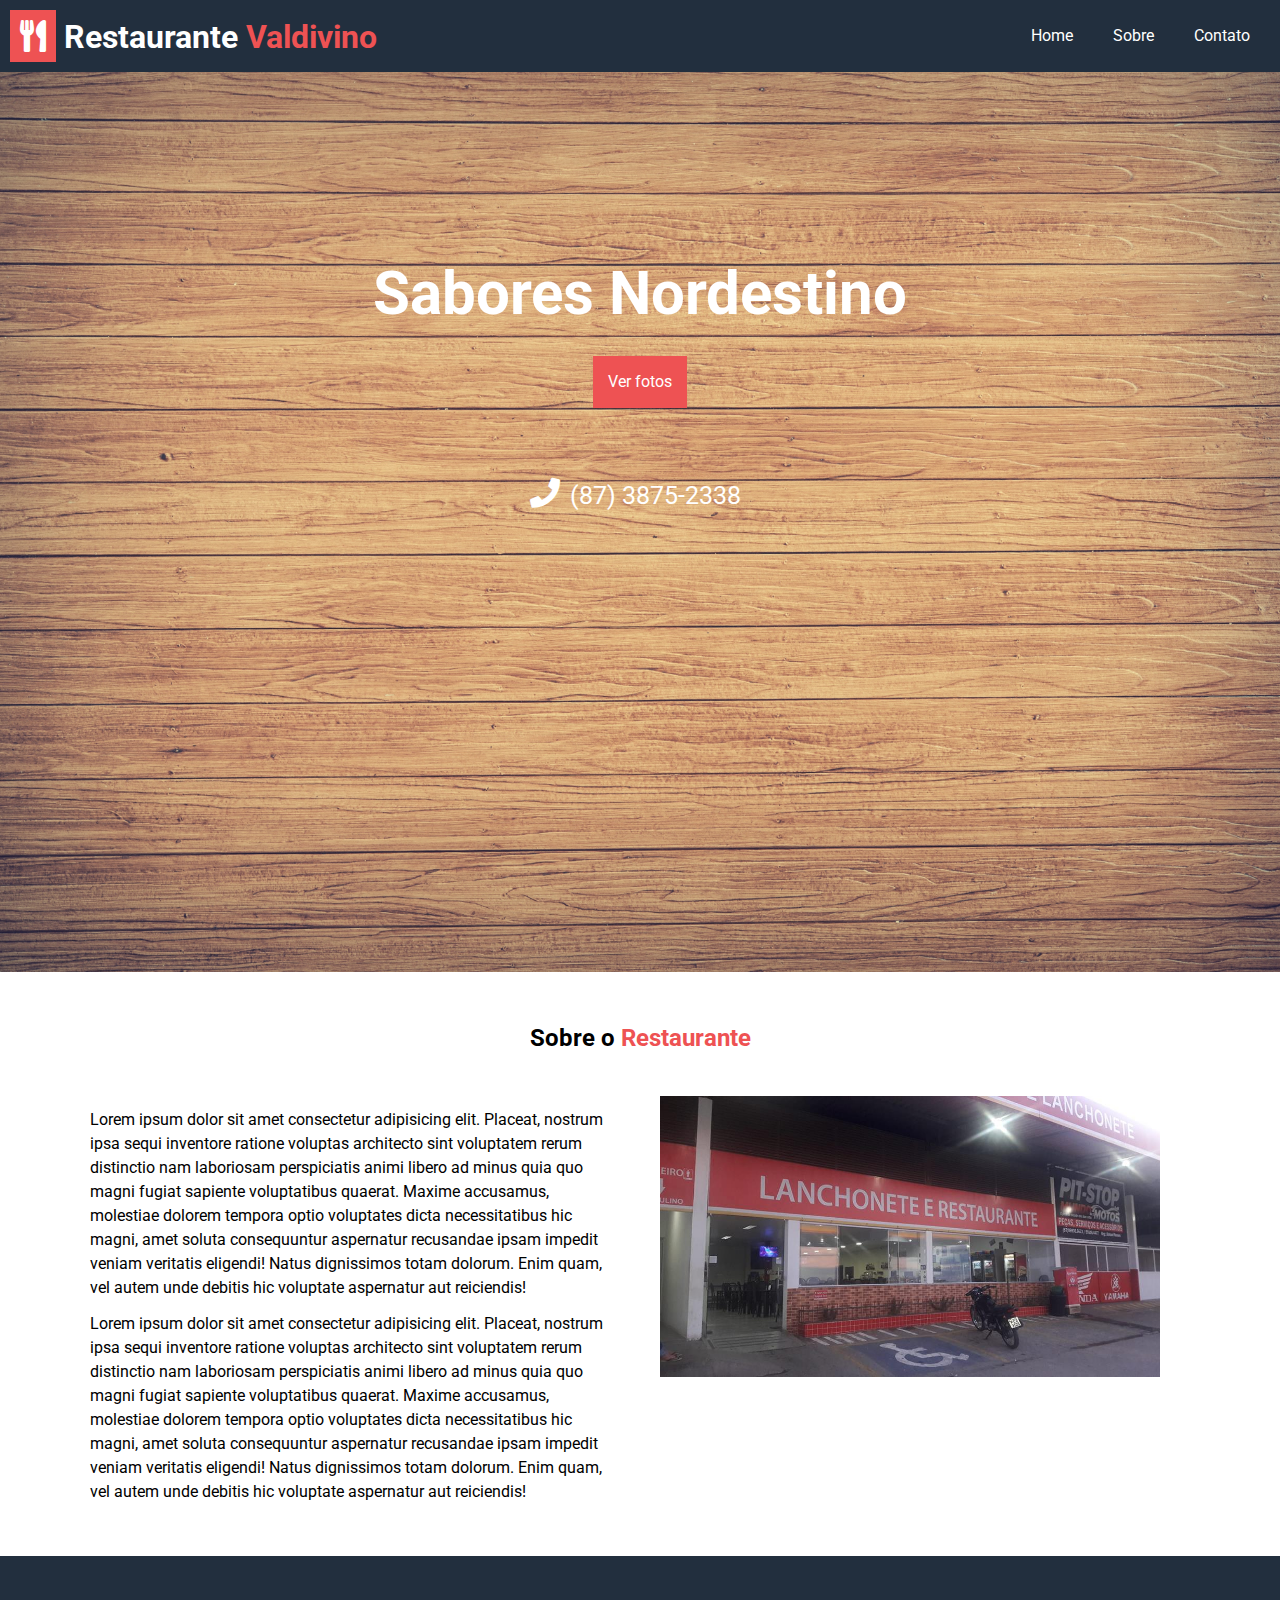
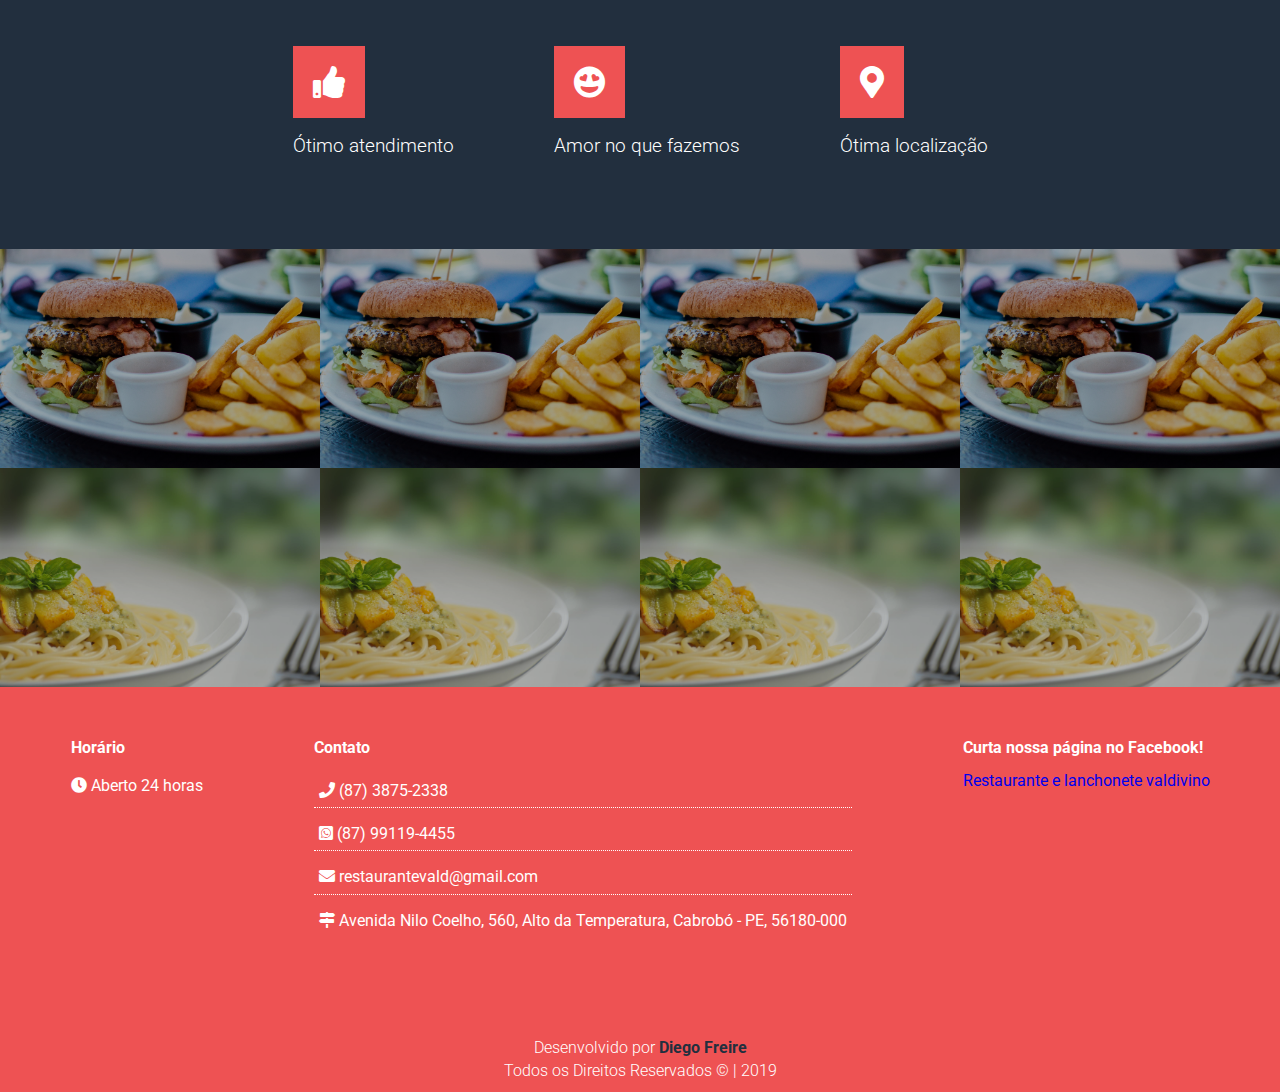
<file: index.html>
<!DOCTYPE html>
<html lang="pt-br">
<head>
    <meta charset="UTF-8">
    <meta name="viewport" content="width=device-width, initial-scale=1.0">
    <meta http-equiv="X-UA-Compatible" content="ie=edge">
    <meta name="title" content="Restaurante Valdivino Cabrobó">
    <meta name="description" content="O Restaurante Valdivino em Cabrobó-PE tem um cardápio delicioso com receitas caseiras. 
    O restaurante é aberto 24 horas. Venha saborear de nossos pratos.">
    <meta name="keywords" content="Restaurante Valdivino, Comidas caseiras, Restaurante Cabrobó, Restaurante Posto Valdivino">
    <title>Restaurante Valdivino | Restaurante de Comida Caseira em Cabrobó-PE</title>
    <link rel="stylesheet" href="css/style.css">
    <link rel="stylesheet" href="css/mobile.css">
    <link rel="stylesheet" href="https://use.fontawesome.com/releases/v5.8.1/css/all.css">
</head>
<body>
    <!-- Navegação -->
    <nav id="navbar" class="bg-dark">
        <h1 class="logo">
            <i class="fas fa-utensils bg-primary"></i> Restaurante
            <span class="text-primary">Valdivino</span>
        </h1>
        <ul>
            <li><a href="index.html">Home</a></li>
            <li><a href="#about">Sobre</a></li>
            <li><a href="contato.html" target="_blank">Contato</a></li>
        </ul>
    </nav>

    <!-- Showcase -->
    <header id="showcase">
        <div class="showcase-content">
            <h1>Sabores Nordestino</h1>
            <a href="#gallery" class="btn-photos">Ver fotos</a>
            <div class="tel">
                <i class="fas fa-phone"></i>  (87) 3875-2338
            </div>
        </div>
    </header>

    <!-- Sobre -->
    <h2 class="titulo">Sobre o <span class="text-primary">Restaurante</span></h2>
    <section id="about">
       <div class="container">
           <div class="about-text">
               <p>
                Lorem ipsum dolor sit amet consectetur adipisicing elit. Placeat, 
                nostrum ipsa sequi inventore ratione voluptas architecto sint voluptatem rerum 
                distinctio nam laboriosam perspiciatis animi libero ad minus quia quo magni fugiat 
                sapiente voluptatibus quaerat. Maxime accusamus, molestiae dolorem tempora optio 
                voluptates dicta necessitatibus hic magni, amet soluta consequuntur aspernatur 
                recusandae ipsam impedit veniam veritatis eligendi! Natus dignissimos totam dolorum. 
                Enim quam, vel autem unde debitis hic voluptate aspernatur aut reiciendis!
               </p>
               <p>
                Lorem ipsum dolor sit amet consectetur adipisicing elit. Placeat, 
                nostrum ipsa sequi inventore ratione voluptas architecto sint voluptatem rerum 
                distinctio nam laboriosam perspiciatis animi libero ad minus quia quo magni fugiat 
                sapiente voluptatibus quaerat. Maxime accusamus, molestiae dolorem tempora optio 
                voluptates dicta necessitatibus hic magni, amet soluta consequuntur aspernatur 
                recusandae ipsam impedit veniam veritatis eligendi! Natus dignissimos totam dolorum. 
                Enim quam, vel autem unde debitis hic voluptate aspernatur aut reiciendis!
               </p>
           </div>
           <div class="about-img">  <img src="img/staff.jpg" width="500" alt="Equipe do Restaurante Valdivino"></div>
       </div>
    </section>

    <!-- Garantia -->
    <section id="garantee" class="bg-dark">
        <div class="container">
            <div class="garantee-items">
                <div>
                    <i class="fa  fa-thumbs-up fa-2x"></i>
                    <h3>Ótimo atendimento</h3>
                </div>
                <div>
                    <i class="fa  fa-grin-hearts fa-2x"></i>
                    <h3>Amor no que fazemos</h3>
                </div>
                <div>
                    <i class="fa  fa-map-marker-alt fa-2x"></i>
                    <h3>Ótima localização</h3>
                </div>
            </div>
        </div>
    </section>

    <!-- FOTOS -->

    <section id="gallery">
        
         <div class="gallery-img">
            <div><img src="img/fastfood.jpg"></div>
            <div><img src="img/fastfood.jpg"></div>
            <div><img src="img/fastfood.jpg"></div>
            <div><img src="img/fastfood.jpg"></div>
        </div>
       
    </section>
    <section id="gallery">
        
        <div class="gallery-img">
            <div><img src="img/food.jpg"></div>
            <div><img src="img/food.jpg"></div>
            <div><img src="img/food.jpg"></div>
            <div><img src="img/food.jpg"></div>
         </div>
        
    </section>

    <!-- Footer -->
    <footer>
        <div>
            <h4>Horário</h4>
            <i class="fas fa-clock"></i> Aberto 24 horas
        </div>
        <div>
            <h4>Contato</h4>
            <ul>
                <li><i class="fas fa-phone"></i> (87) 3875-2338</li>
                <li><i class="fab fa-whatsapp-square"></i> (87) 99119-4455</li>
                <li><i class="fas fa-envelope"></i> restaurantevald@gmail.com</li>
                <li><i class="fas fa-map-signs"></i> Avenida Nilo Coelho, 560, Alto da Temperatura,
                    Cabrobó - PE, 56180-000
                </li>
            </ul>
        </div>
        <div>
            <h4>Curta nossa página no Facebook!</h4>
            <div class="fb-page" data-href="https://www.facebook.com/anarcleziosouza" data-small-header="false" data-adapt-container-width="true" data-hide-cover="false" data-show-facepile="true"><blockquote cite="https://www.facebook.com/anarcleziosouza" class="fb-xfbml-parse-ignore"><a href="https://www.facebook.com/anarcleziosouza">Restaurante e lanchonete valdivino</a></blockquote></div>
        </div>
    </footer>
    <div class="author">
        Desenvolvido por <a href="https://www.instagram.com/hig200diego/" target="_blank">Diego Freire</a><br>
        Todos os Direitos Reservados &copy; | 2019
    </div>

<div id="fb-root"></div>
<script async defer crossorigin="anonymous" src="https://connect.facebook.net/pt_BR/sdk.js#xfbml=1&version=v3.2&appId=1527372240710371&autoLogAppEvents=1"></script>
<script
  src="https://code.jquery.com/jquery-3.3.1.min.js"
  integrity="sha256-FgpCb/KJQlLNfOu91ta32o/NMZxltwRo8QtmkMRdAu8="
  crossorigin="anonymous"></script>
<script src="js/main.js"></script>
</body>
</html>
</file>
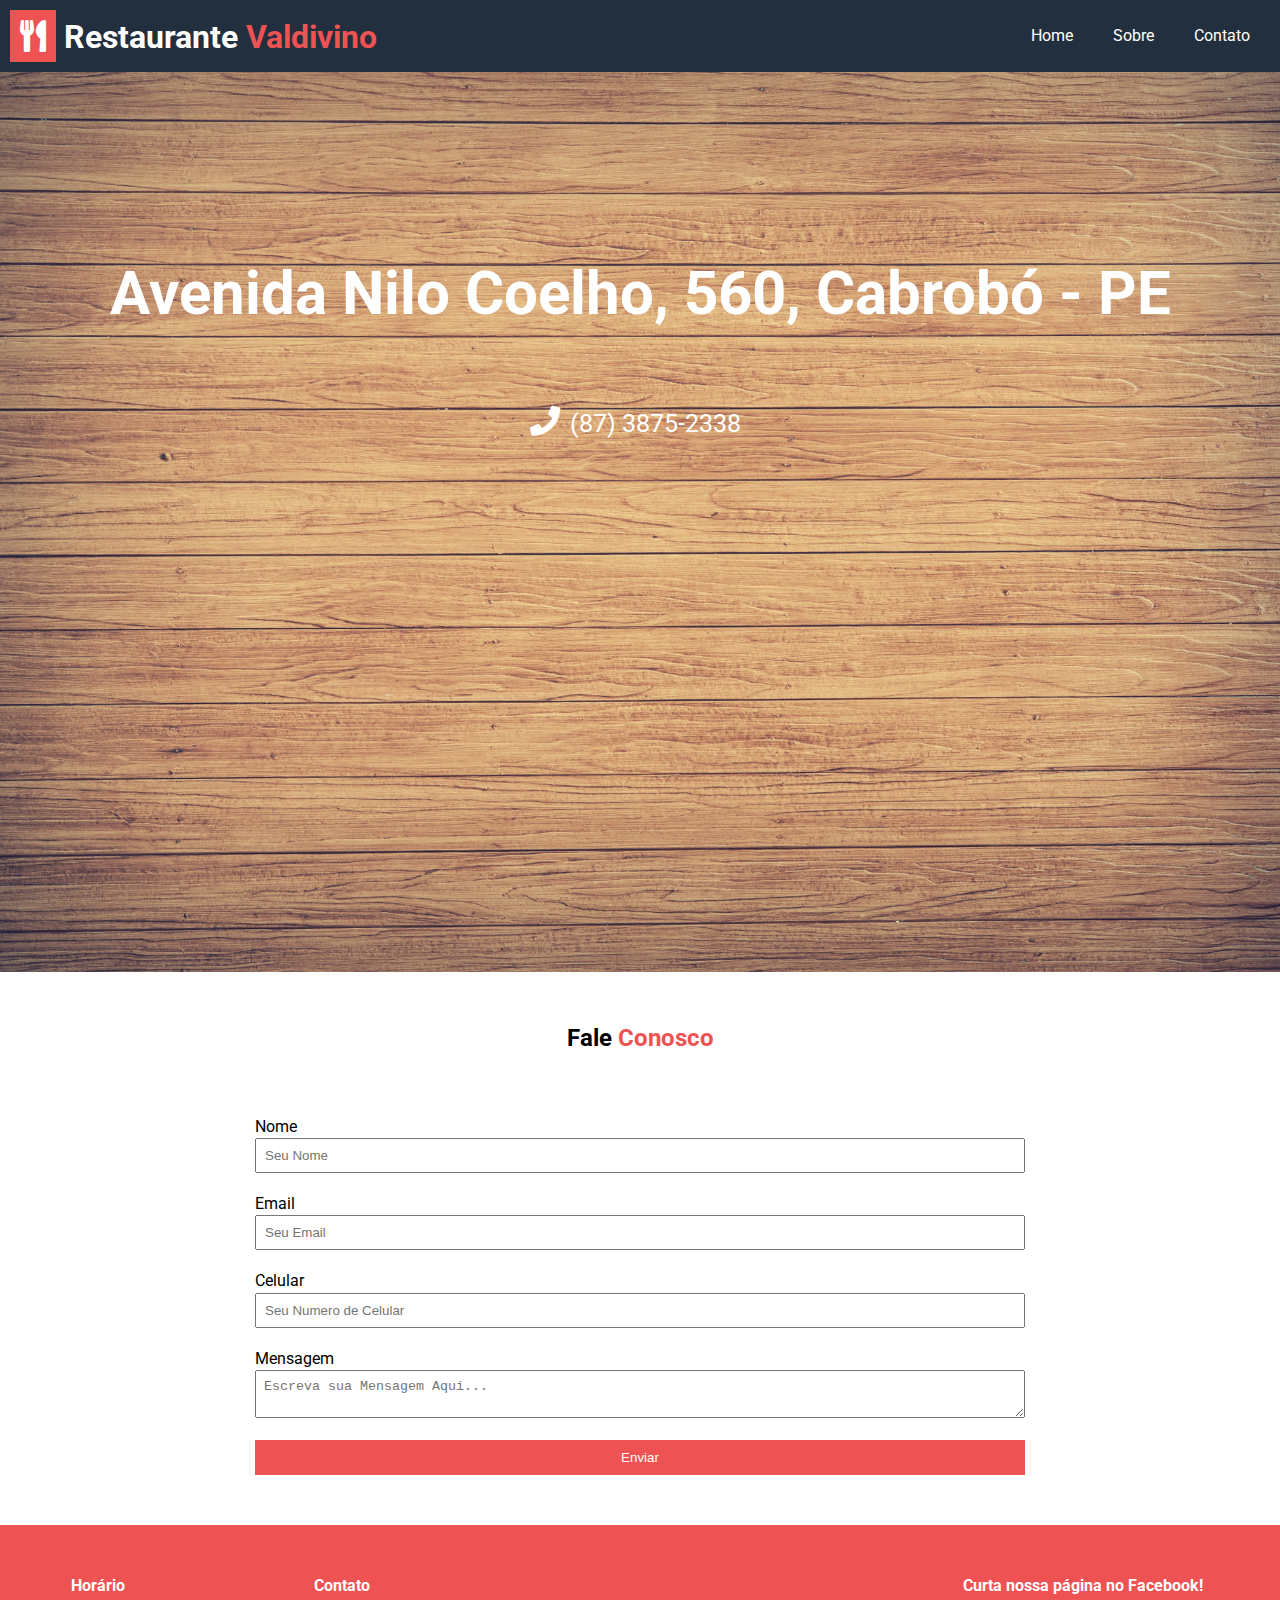
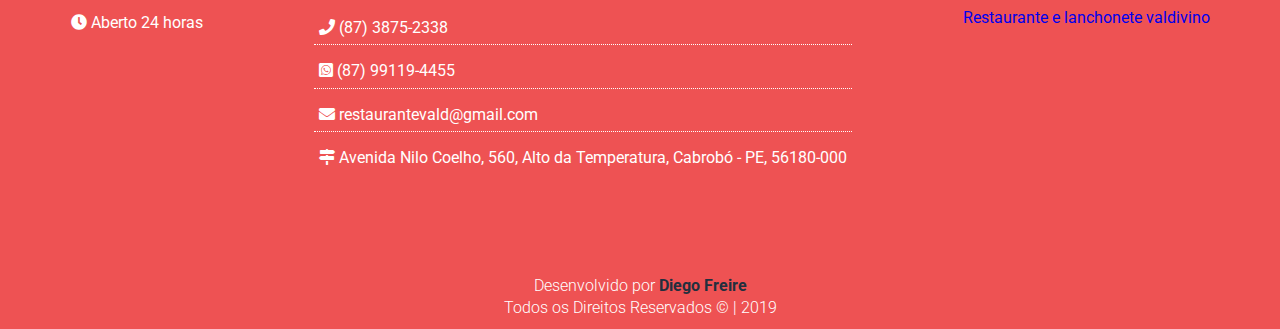
<file: contato.html>
<!DOCTYPE html>
<html lang="pt-br">
<head>
    <meta charset="UTF-8">
    <meta name="viewport" content="width=device-width, initial-scale=1.0">
    <meta http-equiv="X-UA-Compatible" content="ie=edge">
    <meta name="title" content="Restaurante Valdivino Cabrobó">
    <meta name="description" content="O Restaurante Valdivino em Cabrobó-PE tem um cardápio delicioso com receitas caseiras. 
    O restaurante é aberto 24 horas. Venha saborear de nossos pratos.">
    <meta name="keywords" content="Restaurante Valdivino, Comidas caseiras, Restaurante Cabrobó, Restaurante Posto Valdivino">
    <title>Restaurante Valdivino | Restaurante de Comida Caseira em Cabrobó-PE</title>
    <link rel="stylesheet" href="css/style.css">
    <link rel="stylesheet" href="css/mobile.css">
    <link rel="stylesheet" href="https://use.fontawesome.com/releases/v5.8.1/css/all.css">
</head>
<body>
    <!-- Navegação -->
    <nav id="navbar" class="bg-dark">
        <h1 class="logo">
            <i class="fas fa-utensils bg-primary"></i> Restaurante
            <span class="text-primary">Valdivino</span>
        </h1>
        <ul>
            <li><a href="index.html">Home</a></li>
            <li><a href="#about">Sobre</a></li>
            <li><a href="contato.php">Contato</a></li>
        </ul>
    </nav>

    <!-- Showcase -->
    <header id="showcase">
        <div class="showcase-content">
            <h1>Avenida Nilo Coelho, 560, Cabrobó - PE</h1>
            <div class="tel">
                <i class="fas fa-phone"></i>  (87) 3875-2338
            </div>
        </div>
    </header>

    <!-- Formulário para Contato-->
    <h2 class="titulo">Fale <span class="text-primary">Conosco</span></h2>
    <section id="form">
        <div class="form-content">
            <form action="form.php" method="POST">
                <div class="form-area">
                    <label for="name">Nome</label>
                    <input type="text" name="name" id="name" placeholder="Seu Nome">
                </div>
                <div class="form-area">
                    <label for="email">Email</label>
                    <input type="email" name="email" id="email" placeholder="Seu Email">
                </div>
                <div class="form-area">
                    <label for="phone">Celular</label>
                    <input type="text" name="phone" id="phone" placeholder="Seu Numero de Celular">
                </div>
                <div class="form-area">
                    <label for="message">Mensagem</label>
                    <textarea name="message" id="message" placeholder="Escreva sua Mensagem Aqui..."></textarea>
                </div>
                <input class="btn-primary btn-send" type="submit" value="Enviar">
            </form>
        </div>
    </section>

    
    <!-- Footer -->
    <footer>
        <div>
            <h4>Horário</h4>
            <i class="fas fa-clock"></i> Aberto 24 horas
        </div>
        <div>
            <h4>Contato</h4>
            <ul>
                <li><i class="fas fa-phone"></i> (87) 3875-2338</li>
                <li><i class="fab fa-whatsapp-square"></i> (87) 99119-4455</li>
                <li><i class="fas fa-envelope"></i> restaurantevald@gmail.com</li>
                <li><i class="fas fa-map-signs"></i> Avenida Nilo Coelho, 560, Alto da Temperatura,
                    Cabrobó - PE, 56180-000
                </li>
            </ul>
        </div>
        <div>
            <h4>Curta nossa página no Facebook!</h4>
            <div class="fb-page" data-href="https://www.facebook.com/anarcleziosouza" data-small-header="false" data-adapt-container-width="true" data-hide-cover="false" data-show-facepile="true"><blockquote cite="https://www.facebook.com/anarcleziosouza" class="fb-xfbml-parse-ignore"><a href="https://www.facebook.com/anarcleziosouza">Restaurante e lanchonete valdivino</a></blockquote></div>
        </div>
    </footer>
    <div class="author">
        Desenvolvido por <a href="https://www.instagram.com/hig200diego/" target="_blank">Diego Freire</a><br>
        Todos os Direitos Reservados &copy; | 2019
    </div>

<div id="fb-root"></div>
<script async defer crossorigin="anonymous" src="https://connect.facebook.net/pt_BR/sdk.js#xfbml=1&version=v3.2&appId=1527372240710371&autoLogAppEvents=1"></script>
<script src="js/main.js"></script>
</body>
</html>
</file>
<file: css/style.css>
/* Author: Diego Freire */
/* E-mail: hig200diego@gmail.com */

@import url('https://fonts.googleapis.com/css?family=Roboto:300,300i');
* {
    margin: 0;
    padding: 0;
    box-sizing: border-box;
}

body {
    font-family: 'Roboto', sans-serif;
    line-height: 1.4;
}

a {
    text-decoration: none;
}

ul li {
    list-style: none;
}

p {
    margin: 0.75rem 0;
    line-height: 1.5;
}

/* Utility Classes */

.container {
    display: flex;
    max-width: 1100px;
    justify-content: center;
}

.text-primary {
    color: #ee5253;
}

.bg-primary {
    background: #ee5253;
    color: #fff;
}

.bg-dark {
    background: #222f3e;
}

.btn-primary {
    background-color: #ee5253;
    padding: 10px;
    color: #fff;
    border: none;
    cursor: pointer;
    transition: background, 0.5s ease;
}

.btn-primary:hover {
    background-color: #ff6b6b;
}

.titulo {
    text-align: center;
    margin-top: 50px;
    margin-bottom: 40px;
}

/* Navbar */

#navbar {
    display: flex;
    justify-content: space-between;
    position: sticky;
    top: 0;
    color: #fff;
    padding: 10px;
    z-index: 1;

}

#navbar ul {
    display: flex;
    align-items: center;
}

#navbar ul li a {
    color: #fff;
    padding: 10px;
    margin: 0 10px;
    transition: background, 0.5s ease;
}

#navbar ul li a:hover {
    background: #ee5253;
    font-weight: bold;
}

.logo i {
    color: #fff;
    padding: 10px;
}

/* Showcase */

#showcase {
    background-image: url('../img/showcase.jpg');
    background-repeat: no-repeat;
    background-position: center;
    background-size: cover;
    overflow: hidden;
    height: 100vh;
}

#showcase .showcase-content {
    display: flex;
    flex-direction: column;
    justify-content: center;
    align-items: center;
}

#showcase .showcase-content h1 {
    color: #fff;
    text-align: center;
    font-weight: bold;
    font-size: 60px;
    margin-top: 180px;
    margin-bottom: 20px;
}

#showcase .showcase-content a {
    display: block;
    background-color: #ee5253;
    padding: 15px 15px;
    margin-bottom: 20px;
    color: #fff;
}

#showcase .showcase-content a:hover {
    background-color: #ff6b6b; 
}

.tel {
    display: flex;
    margin-top: 50px;
    color: #fff;
    font-size: 25px;
    margin-right: 10px;
}

.tel i {
    margin-right: 10px;
    color: #fff;
    font-size: 30px;
}

/* About */

#about {
    display: flex;
    justify-content: center;
    margin-bottom: 40px;
    overflow: hidden;
}

#about .about-text,
#about .about-img {
    flex: 1;

}

#about .about-img {
    margin-left: 40px;
}


/* Garantee */


#garantee {
    display: flex;
    justify-content: center;

}

#garantee .garantee-items {
    display: flex;
    justify-content: center;
    margin-top: 40px;
    margin-bottom: 40px;
    
}

#garantee .garantee-items div {
    margin: 50px;
}

#garantee .garantee-items div i {
    background-color: #ee5253;
    color: #fff;
    padding: 20px 20px;
    display: inline-block;
}

#garantee .garantee-items div h3 {
    margin-top: 15px;
    color: #fff;
    font-weight: 300;
}


/* Gallery */

#gallery {
    display: flex;
    justify-content: center;
}

#gallery  .gallery-img {
    display: flex;
}

#gallery  .gallery-img div {
    margin: 0;
    overflow: hidden;
    background-color: #000;
    flex: 1;
}

#gallery  .gallery-img div img {
    max-width: 100%;
    opacity: 0.7;
    width: 100%;
    height: auto;
    transform: scale(1.15);
    transition: transform 0.5s, opacity 0.5s;
    -webkit-transform: scale(1.15);
    -ms-transform: scale(1.15);
    transform: scale(1.15);
    -webkit-transition: -webkit-transform 0.5s, opacity 0.5s;
    
}

#gallery .gallery-img div img:hover {
    opacity: 1;
    transform: scale(1.03);
    
}

/* Form */

#form {
    display: flex;
    margin: auto;
    max-width: 800px;
    margin-bottom: 50px;
    padding-right: 15px;
    padding-left: 15px;
}

.form-content {
   flex: 1;
}

.form-area label {
    display: block;

}

.form-area {
    margin-top: 20px;

}

.form-area input,
.form-area textarea {
    width: 100%;
    padding: 0.5rem;
  
}

.form-area input:focus,
.form-area textarea:focus {
    outline: none;
    border-color: #ff6b6b;
}

.btn-send {
    margin-top: 15px;
    width: 100%;
}
/* Footer */

footer {
    display: flex;
    justify-content: space-around;
    background: #ee5253;
    color: #fff;
    padding-bottom: 100px;
    padding-right: 15px;
    padding-left: 15px;
}

footer div {
    margin-top: 50px;
}

footer div h4 {
    margin-bottom: 15px;
}

footer div ul li {
    margin-top: 10px;
    padding: 5px;
    border-bottom: 1px dotted #fff;
}

footer div ul li:last-child {
    border-bottom: none;
}

.fb-page {
    margin-top: -5px;
}

.author {
    text-align: center;
    background-color: #ee5253;
    margin: 0;
    color: #fff;
    font-weight: 300;
    padding-bottom: 10px;
}

.author a {
    color: #222F3E;
    font-weight: bold;
}
</file>
<file: css/mobile.css>
/* Extra small devices (phones, 600px and down) */
@media only screen and (max-width: 600px) {
    #navbar {
        flex-direction: column;
        align-items: center;

    }

    #navbar ul li,
    #navbar .logo {
        flex-direction: column;
        margin-top: 10px;
    }

    #navbar .logo i {
        display: none;
    }

    #showcase .showcase-content h1 {
        font-size: 30px;
    }

    #about {
        padding-left: 20px;
        padding-right: 20px;

    }

    #about .about-text {
        text-align: justify;
    }

    #about .about-img {
        display: none;
    }

    #gallery {
        display: none;
    }

    #garantee {
        flex-direction: column;
    }

    #garantee .garantee-items {
        flex-direction: column;
    }

    footer {
        flex-direction: column;
    }
} 


/* Medium devices (tablets, 768px and up) */
@media only screen and (max-width: 768px) {
    #navbar {
        flex-direction: column;
        align-items: center;

    }

    #navbar ul li,
    #navbar .logo {
        flex-direction: column;
        margin-top: 10px;
    }

    /*#navbar .logo i {
        display: none;
    }*/

    #about {
        padding-left: 20px;
        padding-right: 20px;
    }

    #about .about-img {
        display: none;
    }
} 

/* Large devices (laptops/desktops, 992px and up) */
@media only screen and (min-width: 992px) {
    #about {
        padding-left: 20px;
        padding-right: 20px
    }
}
</file>
